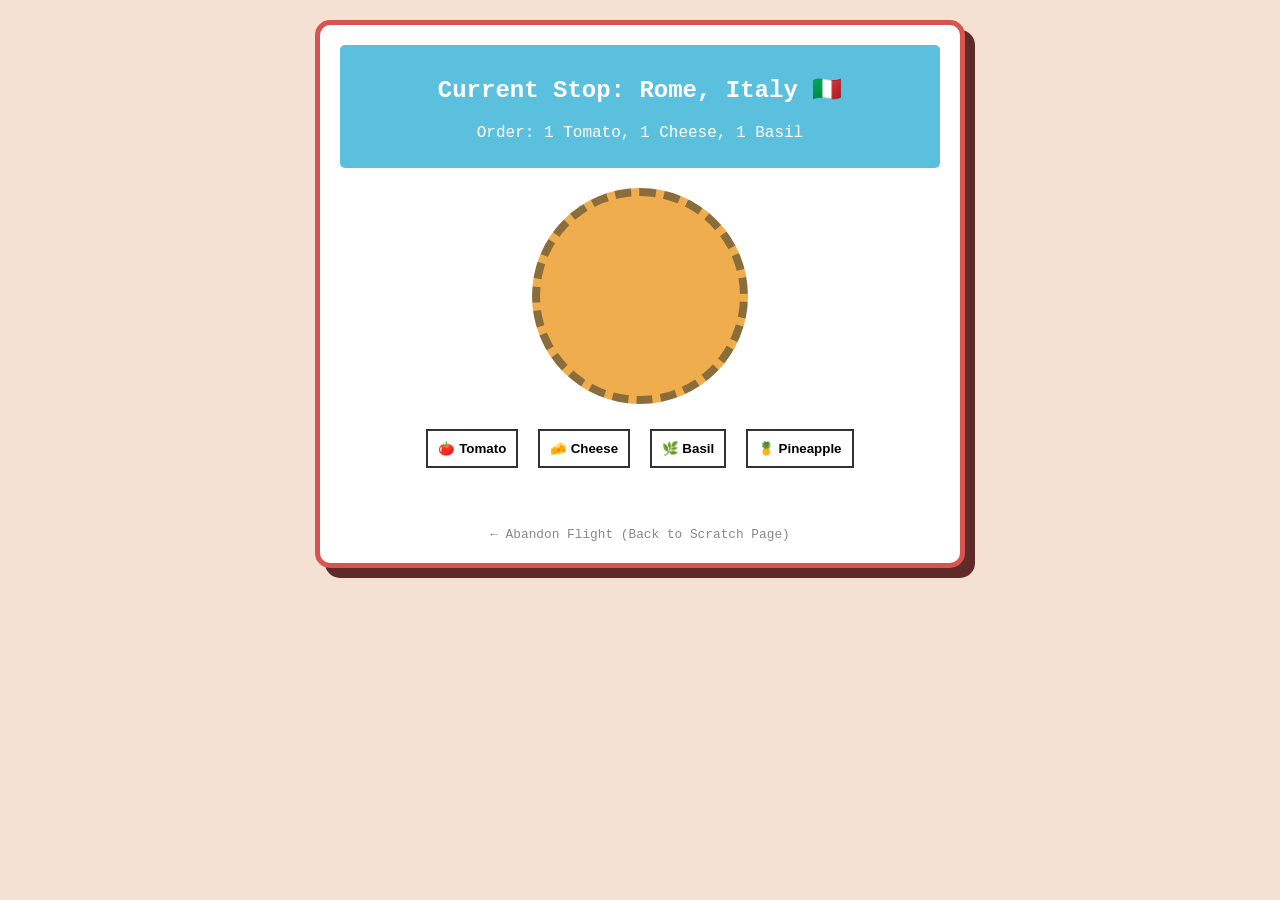
<file: pizza-traveler.html>
<!DOCTYPE html>
<html lang="en">
<head>
    <meta charset="UTF-8">
    <title>The Traveling Pizzaiolo</title>
    <style>
        body {
            font-family: 'Courier New', Courier, monospace;
            background-color: #f4e1d2;
            text-align: center;
            margin: 0;
            padding: 20px;
        }
        #game-container {
            background: white;
            max-width: 600px;
            margin: 0 auto;
            padding: 20px;
            border: 5px solid #d9534f;
            border-radius: 15px;
            box-shadow: 10px 10px 0px #5e2a2a;
        }
        .city-header {
            background: #5bc0de;
            color: white;
            padding: 10px;
            border-radius: 5px;
            margin-bottom: 20px;
        }
        #pizza-base {
            width: 200px;
            height: 200px;
            background: #f0ad4e;
            border-radius: 50%;
            margin: 20px auto;
            border: 8px dashed #8a6d3b;
            position: relative;
            display: flex;
            flex-wrap: wrap;
            align-content: center;
            justify-content: center;
        }
        .ingredient-btn {
            background: #fff;
            border: 2px solid #333;
            padding: 10px;
            margin: 5px;
            cursor: pointer;
            font-weight: bold;
        }
        .ingredient-btn:hover { background: #eee; }
        #message { font-weight: bold; color: #d9534f; margin-top: 15px; }
        .hidden { display: none; }
    </style>
</head>
<body>

<div id="game-container">
    <div class="city-header">
        <h2 id="current-city">Current Stop: Rome, Italy 🇮🇹</h2>
        <p id="order-request">Order: 1 Tomato, 1 Cheese, 1 Basil</p>
    </div>

    <div id="pizza-base">
        <div id="added-ingredients"></div>
    </div>

    <div id="controls">
        <button class="ingredient-btn" onclick="addIngredient('🍅 Tomato')">🍅 Tomato</button>
        <button class="ingredient-btn" onclick="addIngredient('🧀 Cheese')">🧀 Cheese</button>
        <button class="ingredient-btn" onclick="addIngredient('🌿 Basil')">🌿 Basil</button>
        <button class="ingredient-btn" onclick="addIngredient('🍍 Pineapple')">🍍 Pineapple</button>
    </div>

    <p id="message"></p>
    
    <button id="next-city-btn" class="hidden" onclick="goToNextCity()" style="background:#5cb85c; color:white; padding:15px; border:none; border-radius:5px; cursor:pointer;">
        Pack Bags & Fly to Next City! ✈️
    </button>

    <br><br>
    <a href="fromscratch.html" style="color: #888; text-decoration: none; font-size: 0.8rem;">← Abandon Flight (Back to Scratch Page)</a>
</div>

<script>
    const destinations = [
        { city: "Rome, Italy 🇮🇹", order: ["🍅 Tomato", "🧀 Cheese", "🌿 Basil"], msg: "Perfecto! A classic Margherita." },
        { city: "New York, USA 🇺🇸", order: ["🍅 Tomato", "🧀 Cheese"], msg: "A true NY Slice!" },
        { city: "Honolulu, Hawaii 🏝️", order: ["🍅 Tomato", "🧀 Cheese", "🍍 Pineapple"], msg: "Aloha! The controversial choice." }
    ];

    let currentStep = 0;
    let currentPizza = [];

    function addIngredient(ing) {
        currentPizza.push(ing);
        document.getElementById('added-ingredients').innerText = currentPizza.join(" + ");
        checkPizza();
    }

    function checkPizza() {
        const goal = destinations[currentStep].order;
        const messageDisplay = document.getElementById('message');
        
        // Simple check: does the current pizza match the length and items of the goal?
        if (currentPizza.length === goal.length) {
            const isCorrect = goal.every(val => currentPizza.includes(val));
            if (isCorrect) {
                messageDisplay.innerText = destinations[currentStep].msg;
                document.getElementById('next-city-btn').classList.remove('hidden');
            } else {
                messageDisplay.innerText = "That's not what they ordered! Try again.";
                currentPizza = [];
                document.getElementById('added-ingredients').innerText = "";
            }
        }
    }

    function goToNextCity() {
        currentStep++;
        if (currentStep < destinations.length) {
            currentPizza = [];
            document.getElementById('added-ingredients').innerText = "";
            document.getElementById('message').innerText = "";
            document.getElementById('next-city-btn').classList.add('hidden');
            document.getElementById('current-city').innerText = "Current Stop: " + destinations[currentStep].city;
            document.getElementById('order-request').innerText = "Order: " + destinations[currentStep].order.join(", ");
        } else {
            document.getElementById('game-container').innerHTML = "<h1>World Tour Complete! 👨‍🍳</h1><p>You are now a Master Global Pizzaiolo.</p><a href='fromscratch.html'>Return Home</a>";
        }
    }
</script>

</body>
</html>
</file>
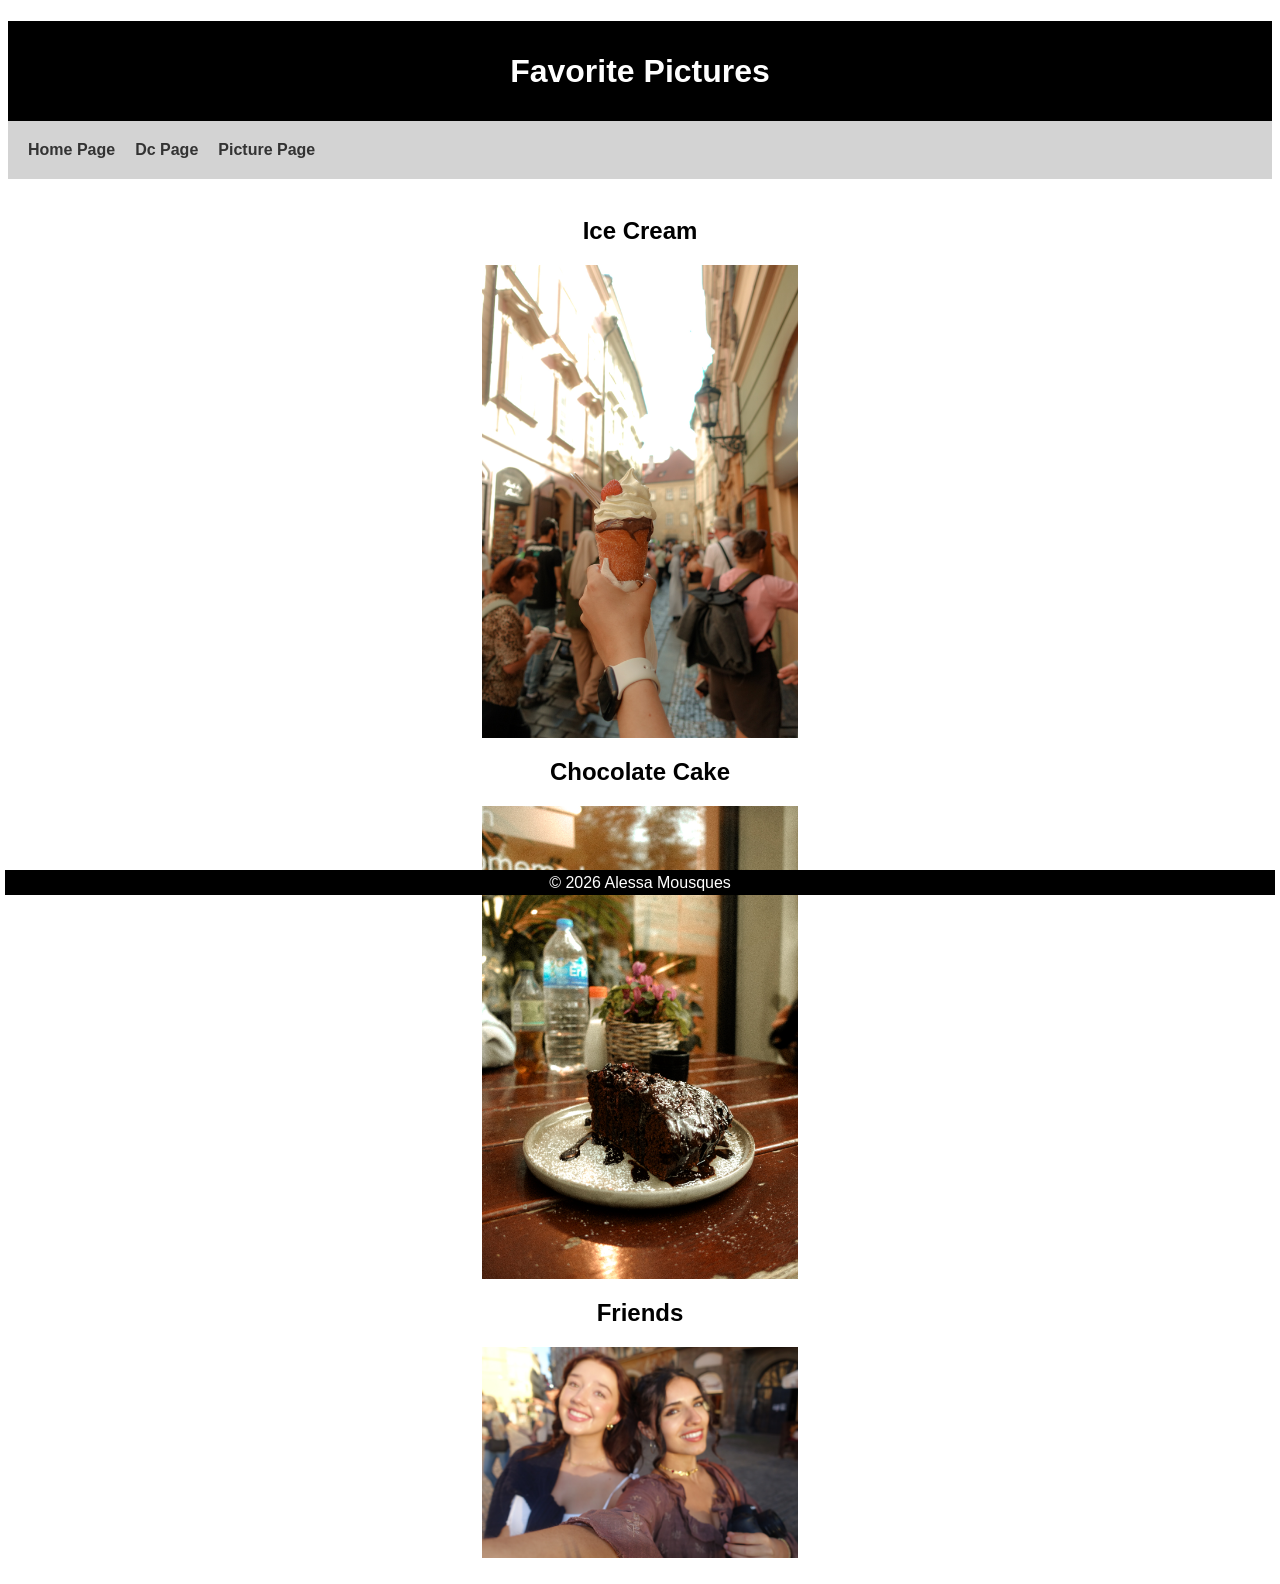
<file: html/page3.html>
<!DOCTYPE html>
<html lang="en">
<head>
    <meta charset="UTF-8">
    <meta name="viewport" content="width=device-width, initial-scale=1.0">
    <title>Document</title>
<link rel="stylesheet" type ="text/css" href="../styles/newPageStyles.css">
</head>
<body>
    <div class= " common header">
       <h1>Favorite Pictures</h1>
       </div>
       <nav class="common">
        <a href="../index.html">Home Page</a>
        <a href="html/dc.html" >Dc Page </a>
        <a  href="#">Picture Page</a>
       </nav>
    <div class=" common Main Body">
        <br>
        <h2>Ice Cream</h2>
        <img src="../images/Chococake copy.JPG">
        <h2>Chocolate Cake</h2>
        <img src="../images/praguecream copy.JPG">
        <h2>Friends</h2>
        <img src="../images/image.png">
        <br>
    </div>
    <div class=" common footer">
         &copy; 2026 Alessa Mousques
    </div>
  
</body>
</html>
</file>
<file: styles/newPageStyles.css>
.header{
    background-color: black;
    color: white;
    height:100px;
    line-height: 100px;

}

.mainbody{
    background-color: whitesmoke;
}

img{
    display: block;
    width:25%;
    margin-left: auto;
    margin-right: auto;
}

.footer{
    background-color: black;
    color: white;
    height: 25px;
    line-height: 25px;
    position: fixed;
    bottom: 5px;
    right: 5px;
    left: 5px;
}

.common{
    text-align: center;
    font-family: Arial, Helvetica, sans-serif;
}

nav{
    background-color: lightgray;
    padding: 10px;
    overflow: hidden;
}

nav a{
    color: #333;
    padding: 10px;
    text-decoration: none;
    font-size: 16px;
    font-weight: bold;
    float: left;
}

nav a:hover{
    background-color: #ccc;

}
</file>
